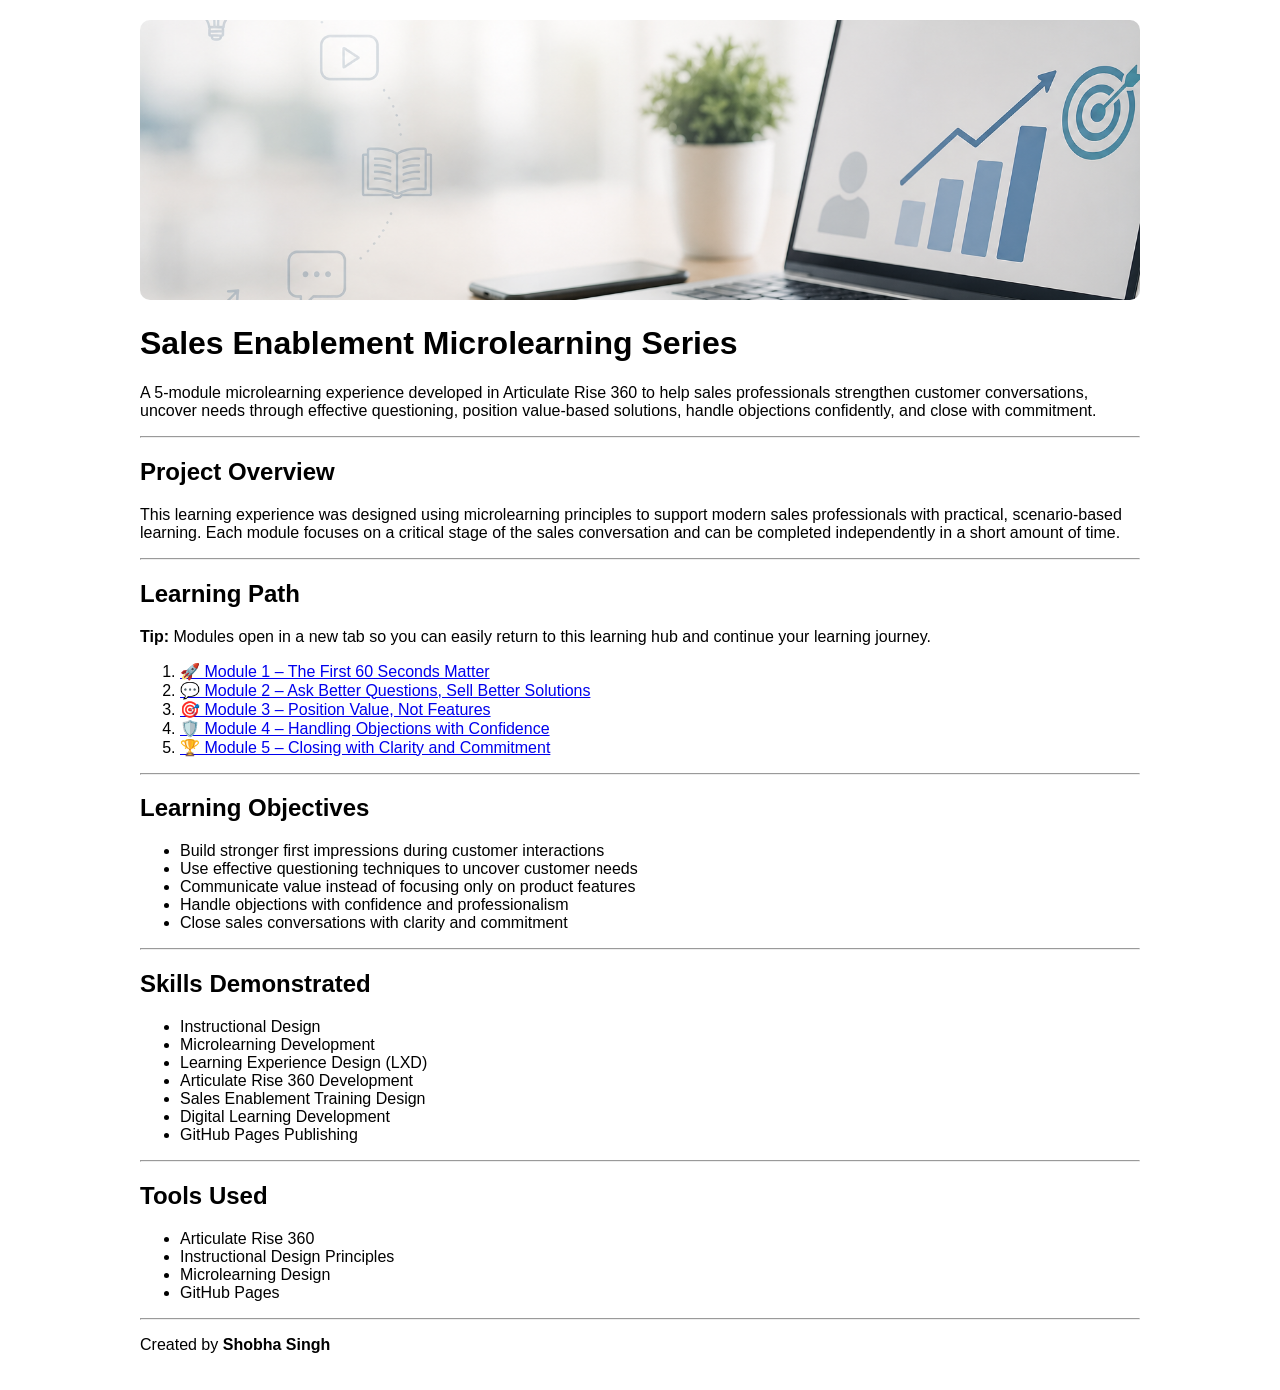
<file: index.html>
<!DOCTYPE html>
<html>
<head>
<title>Sales Enablement Microlearning Series</title>
</head>

<body style="font-family:Arial; max-width:1000px; margin:auto; padding:20px;">

<img src="sales-enablement-cover-v2.png"
     alt="Sales Enablement Microlearning Series"
     style="width:100%; height:280px; object-fit:cover; border-radius:10px;">

<h1>Sales Enablement Microlearning Series</h1>

<p>
A 5-module microlearning experience developed in Articulate Rise 360 to help sales professionals strengthen customer conversations, uncover needs through effective questioning, position value-based solutions, handle objections confidently, and close with commitment.
</p>

<hr>

<h2>Project Overview</h2>

<p>
This learning experience was designed using microlearning principles to support modern sales professionals with practical, scenario-based learning. Each module focuses on a critical stage of the sales conversation and can be completed independently in a short amount of time.
</p>

<hr>

<h2>Learning Path</h2>

<p>
<strong>Tip:</strong> Modules open in a new tab so you can easily return to this learning hub and continue your learning journey.
</p>

<ol>

<li>
<a href="module-01/" target="_blank">
🚀 Module 1 – The First 60 Seconds Matter
</a>
</li>

<li>
<a href="module-02/" target="_blank">
💬 Module 2 – Ask Better Questions, Sell Better Solutions
</a>
</li>

<li>
<a href="module-03/" target="_blank">
🎯 Module 3 – Position Value, Not Features
</a>
</li>

<li>
<a href="module-04/" target="_blank">
🛡️ Module 4 – Handling Objections with Confidence
</a>
</li>

<li>
<a href="module-05/" target="_blank">
🏆 Module 5 – Closing with Clarity and Commitment
</a>
</li>

</ol>

<hr>

<h2>Learning Objectives</h2>

<ul>
<li>Build stronger first impressions during customer interactions</li>
<li>Use effective questioning techniques to uncover customer needs</li>
<li>Communicate value instead of focusing only on product features</li>
<li>Handle objections with confidence and professionalism</li>
<li>Close sales conversations with clarity and commitment</li>
</ul>

<hr>

<h2>Skills Demonstrated</h2>

<ul>
<li>Instructional Design</li>
<li>Microlearning Development</li>
<li>Learning Experience Design (LXD)</li>
<li>Articulate Rise 360 Development</li>
<li>Sales Enablement Training Design</li>
<li>Digital Learning Development</li>
<li>GitHub Pages Publishing</li>
</ul>

<hr>

<h2>Tools Used</h2>

<ul>
<li>Articulate Rise 360</li>
<li>Instructional Design Principles</li>
<li>Microlearning Design</li>
<li>GitHub Pages</li>
</ul>

<hr>

<p>
Created by <strong>Shobha Singh</strong>
</p>

</body>
</html>
</file>
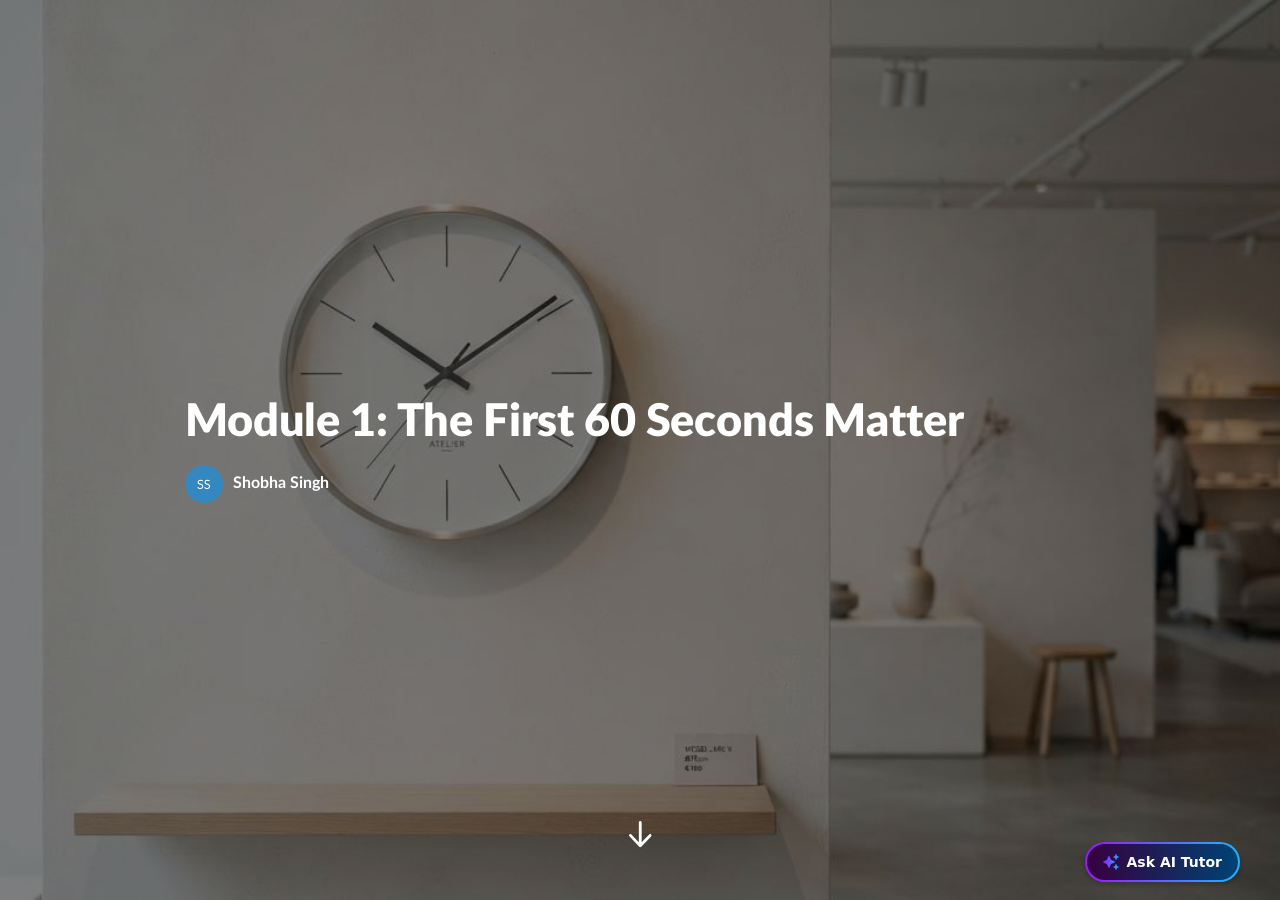
<file: module-01/index.html>
<!doctype html>
<!-- 
course package version: ePE7HM31
rise_frontend sha: 713e05d8d4a77ec0ed6e5817a4a1bae856752e13
learn_distribution_frontend sha: de6f87452331c4d7d45a786b497b810ddb6bba97
mondrian sha: f1aabe8413f95dbb7b411ba54dc03f13520702f2
sandbox sha: 42753f3391b109fa3788c525c22880445ab48325
 -->
<html lang="en">
  <head>
    <meta charset="utf-8">
    <meta name="viewport" content="width=device-width,initial-scale=1">
    <title>Module 1: The First 60 Seconds Matter</title>
    
    <script type="application/json" id="__CONFIG__">
      {"remoteManifest":{"learn_distribution_frontend":{".js":["learn_dist/entry.js"]},"mondrian":{".js":["mondrian/entry.js"]}},"assetTargetPrefixes":{"media":"assets","font":"lib/fonts"}}
    </script>
    
    <script src="lib/dist/f1c92d9b.js"></script>
  </head>
  <body>
    <div id="app"></div>
    
      <script src="lib/rise/e6505d57.js"></script>
    
  </body>
</html>
</file>
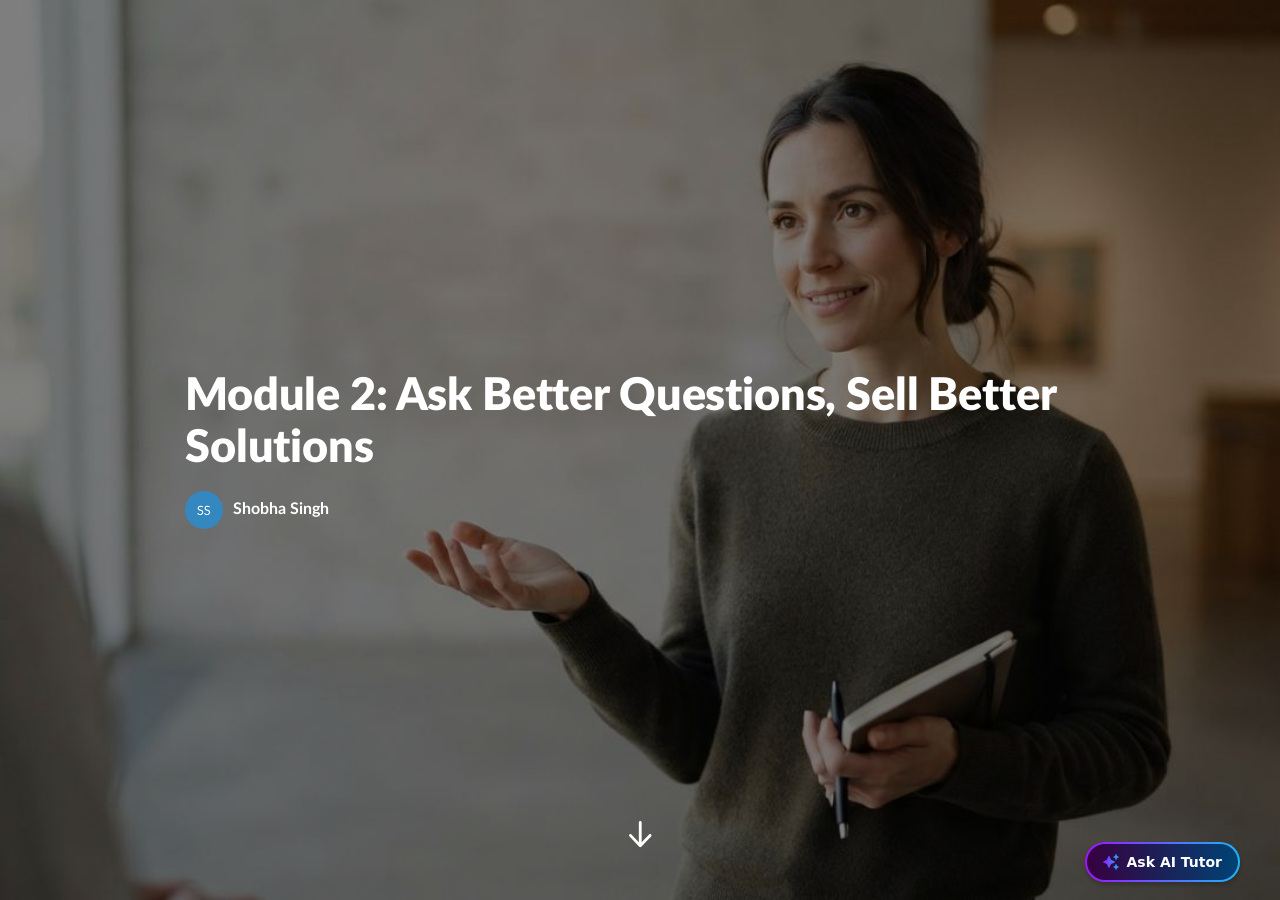
<file: module-02/index.html>
<!doctype html>
<!-- 
course package version: hjrNKuvv
rise_frontend sha: 713e05d8d4a77ec0ed6e5817a4a1bae856752e13
learn_distribution_frontend sha: de6f87452331c4d7d45a786b497b810ddb6bba97
mondrian sha: f1aabe8413f95dbb7b411ba54dc03f13520702f2
sandbox sha: 42753f3391b109fa3788c525c22880445ab48325
 -->
<html lang="en">
  <head>
    <meta charset="utf-8">
    <meta name="viewport" content="width=device-width,initial-scale=1">
    <title>Module 2: Ask Better Questions, Sell Better Solutions</title>
    
    <script type="application/json" id="__CONFIG__">
      {"remoteManifest":{"learn_distribution_frontend":{".js":["learn_dist/entry.js"]},"mondrian":{".js":["mondrian/entry.js"]}},"assetTargetPrefixes":{"media":"assets","font":"lib/fonts"}}
    </script>
    
    <script src="lib/dist/f1c92d9b.js"></script>
  </head>
  <body>
    <div id="app"></div>
    
      <script src="lib/rise/e6505d57.js"></script>
    
  </body>
</html>
</file>
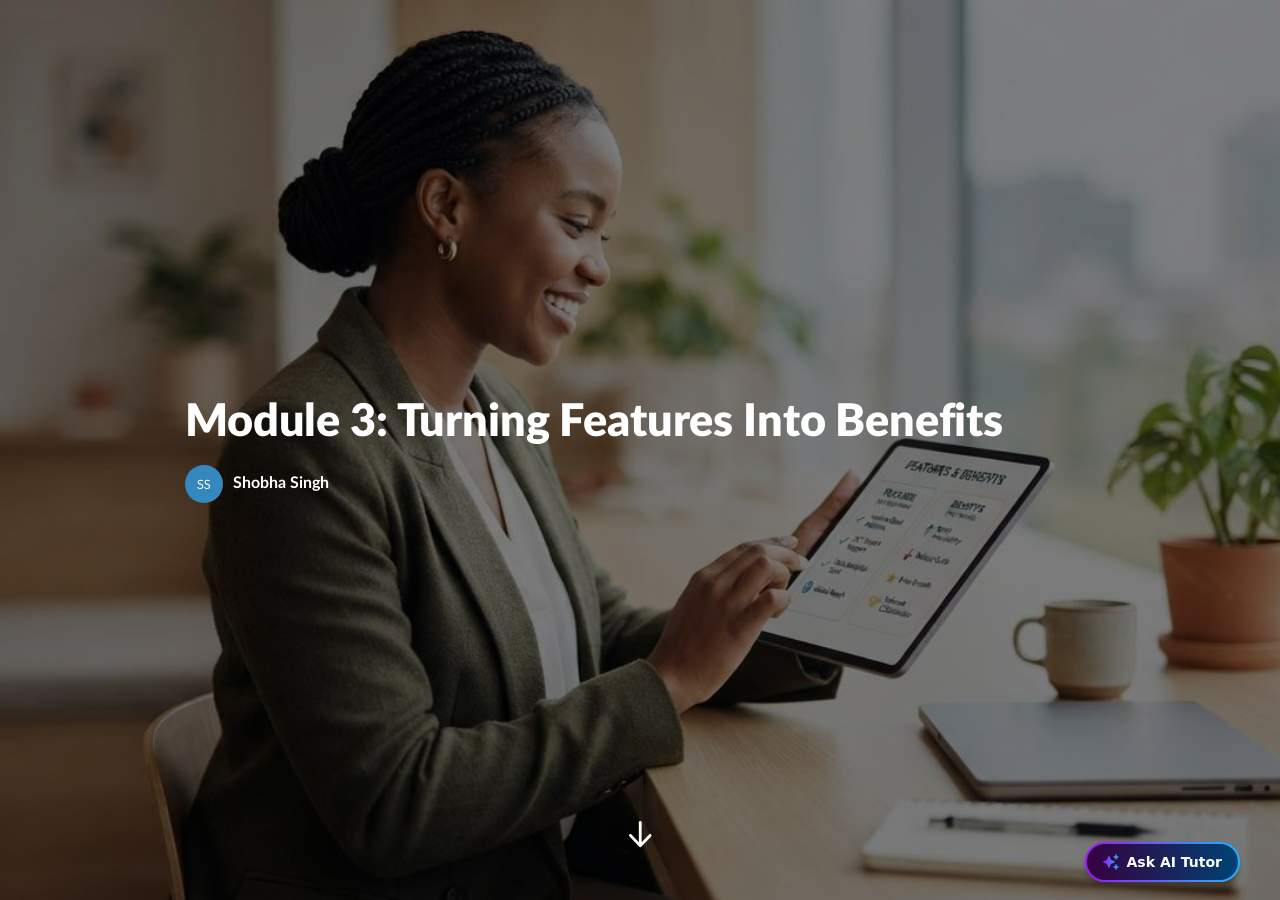
<file: module-03/index.html>
<!doctype html>
<!-- 
course package version: QzTBJRSJ
rise_frontend sha: 713e05d8d4a77ec0ed6e5817a4a1bae856752e13
learn_distribution_frontend sha: de6f87452331c4d7d45a786b497b810ddb6bba97
mondrian sha: f1aabe8413f95dbb7b411ba54dc03f13520702f2
sandbox sha: 42753f3391b109fa3788c525c22880445ab48325
 -->
<html lang="en">
  <head>
    <meta charset="utf-8">
    <meta name="viewport" content="width=device-width,initial-scale=1">
    <title>Module 3: Turning Features Into Benefits</title>
    
    <script type="application/json" id="__CONFIG__">
      {"remoteManifest":{"learn_distribution_frontend":{".js":["learn_dist/entry.js"]},"mondrian":{".js":["mondrian/entry.js"]}},"assetTargetPrefixes":{"media":"assets","font":"lib/fonts"}}
    </script>
    
    <script src="lib/dist/f1c92d9b.js"></script>
  </head>
  <body>
    <div id="app"></div>
    
      <script src="lib/rise/e6505d57.js"></script>
    
  </body>
</html>
</file>
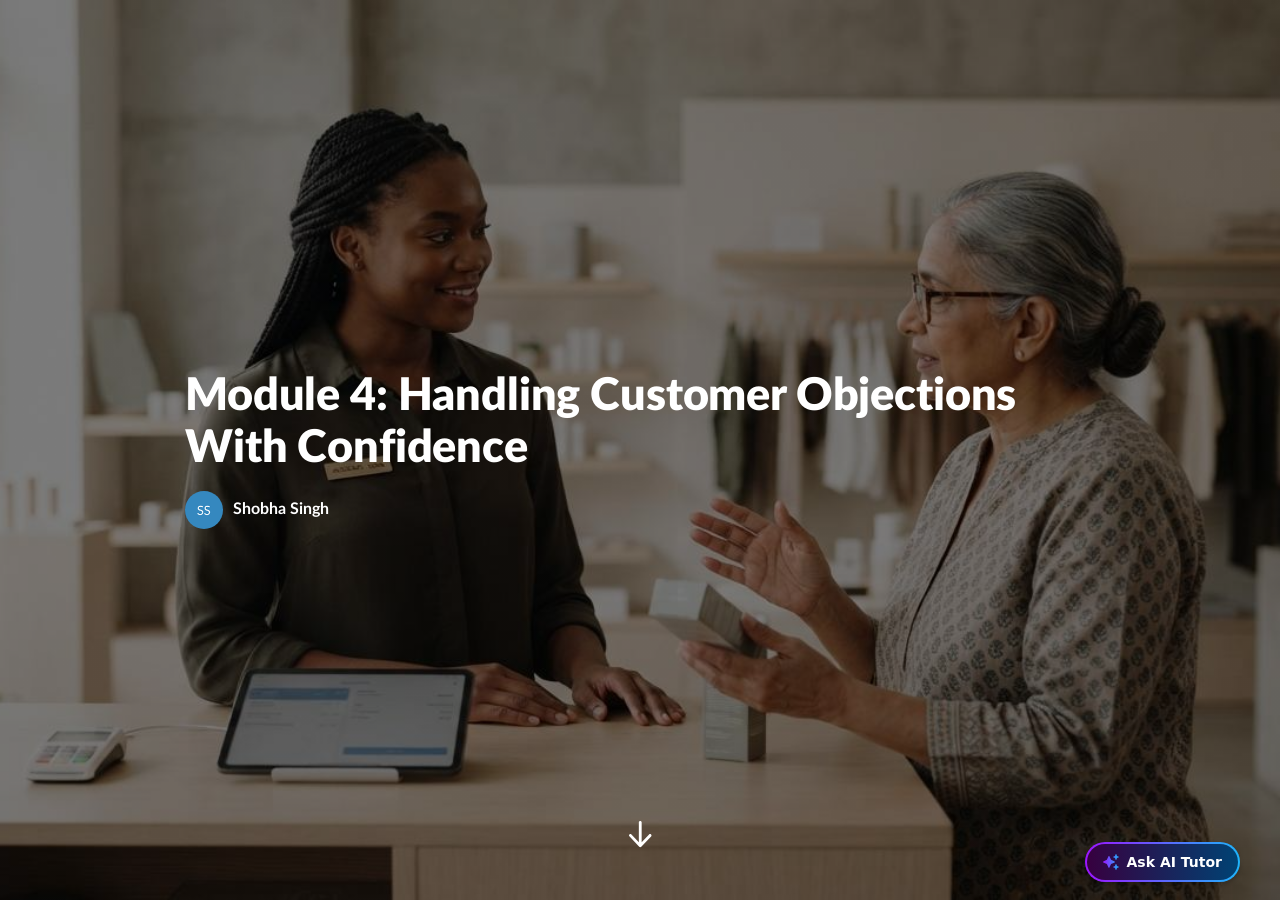
<file: module-04/index.html>
<!doctype html>
<!-- 
course package version: xFFz1fB1
rise_frontend sha: 713e05d8d4a77ec0ed6e5817a4a1bae856752e13
learn_distribution_frontend sha: de6f87452331c4d7d45a786b497b810ddb6bba97
mondrian sha: f1aabe8413f95dbb7b411ba54dc03f13520702f2
sandbox sha: 42753f3391b109fa3788c525c22880445ab48325
 -->
<html lang="en">
  <head>
    <meta charset="utf-8">
    <meta name="viewport" content="width=device-width,initial-scale=1">
    <title>Module 4: Handling Customer Objections With Confidence</title>
    
    <script type="application/json" id="__CONFIG__">
      {"remoteManifest":{"learn_distribution_frontend":{".js":["learn_dist/entry.js"]},"mondrian":{".js":["mondrian/entry.js"]}},"assetTargetPrefixes":{"media":"assets","font":"lib/fonts"}}
    </script>
    
    <script src="lib/dist/f1c92d9b.js"></script>
  </head>
  <body>
    <div id="app"></div>
    
      <script src="lib/rise/e6505d57.js"></script>
    
  </body>
</html>
</file>
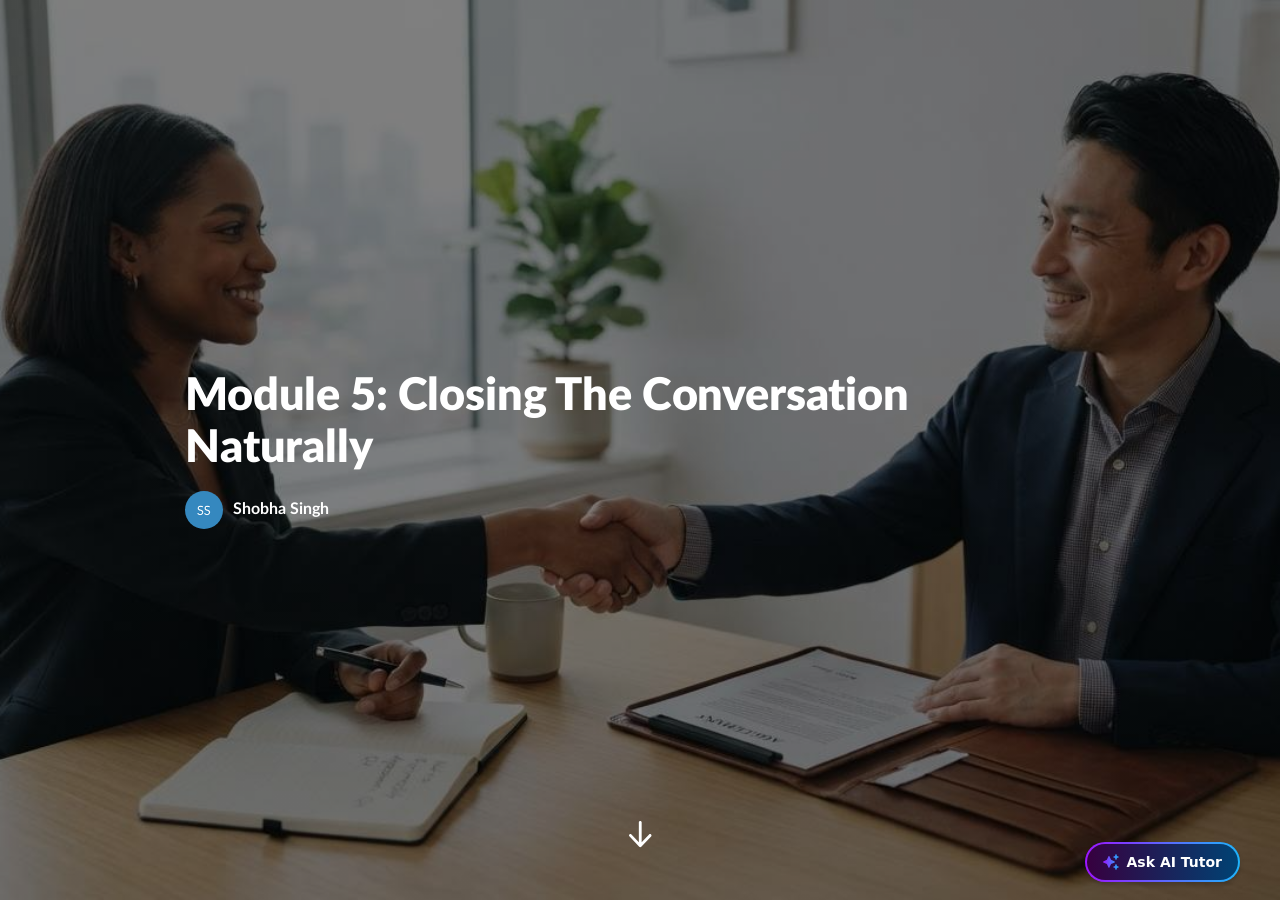
<file: module-05/index.html>
<!doctype html>
<!-- 
course package version: IoKbsjRW
rise_frontend sha: 713e05d8d4a77ec0ed6e5817a4a1bae856752e13
learn_distribution_frontend sha: de6f87452331c4d7d45a786b497b810ddb6bba97
mondrian sha: f1aabe8413f95dbb7b411ba54dc03f13520702f2
sandbox sha: 42753f3391b109fa3788c525c22880445ab48325
 -->
<html lang="en">
  <head>
    <meta charset="utf-8">
    <meta name="viewport" content="width=device-width,initial-scale=1">
    <title>Module 5: Closing The Conversation Naturally</title>
    
    <script type="application/json" id="__CONFIG__">
      {"remoteManifest":{"learn_distribution_frontend":{".js":["learn_dist/entry.js"]},"mondrian":{".js":["mondrian/entry.js"]}},"assetTargetPrefixes":{"media":"assets","font":"lib/fonts"}}
    </script>
    
    <script src="lib/dist/f1c92d9b.js"></script>
  </head>
  <body>
    <div id="app"></div>
    
      <script src="lib/rise/e6505d57.js"></script>
    
  </body>
</html>
</file>
